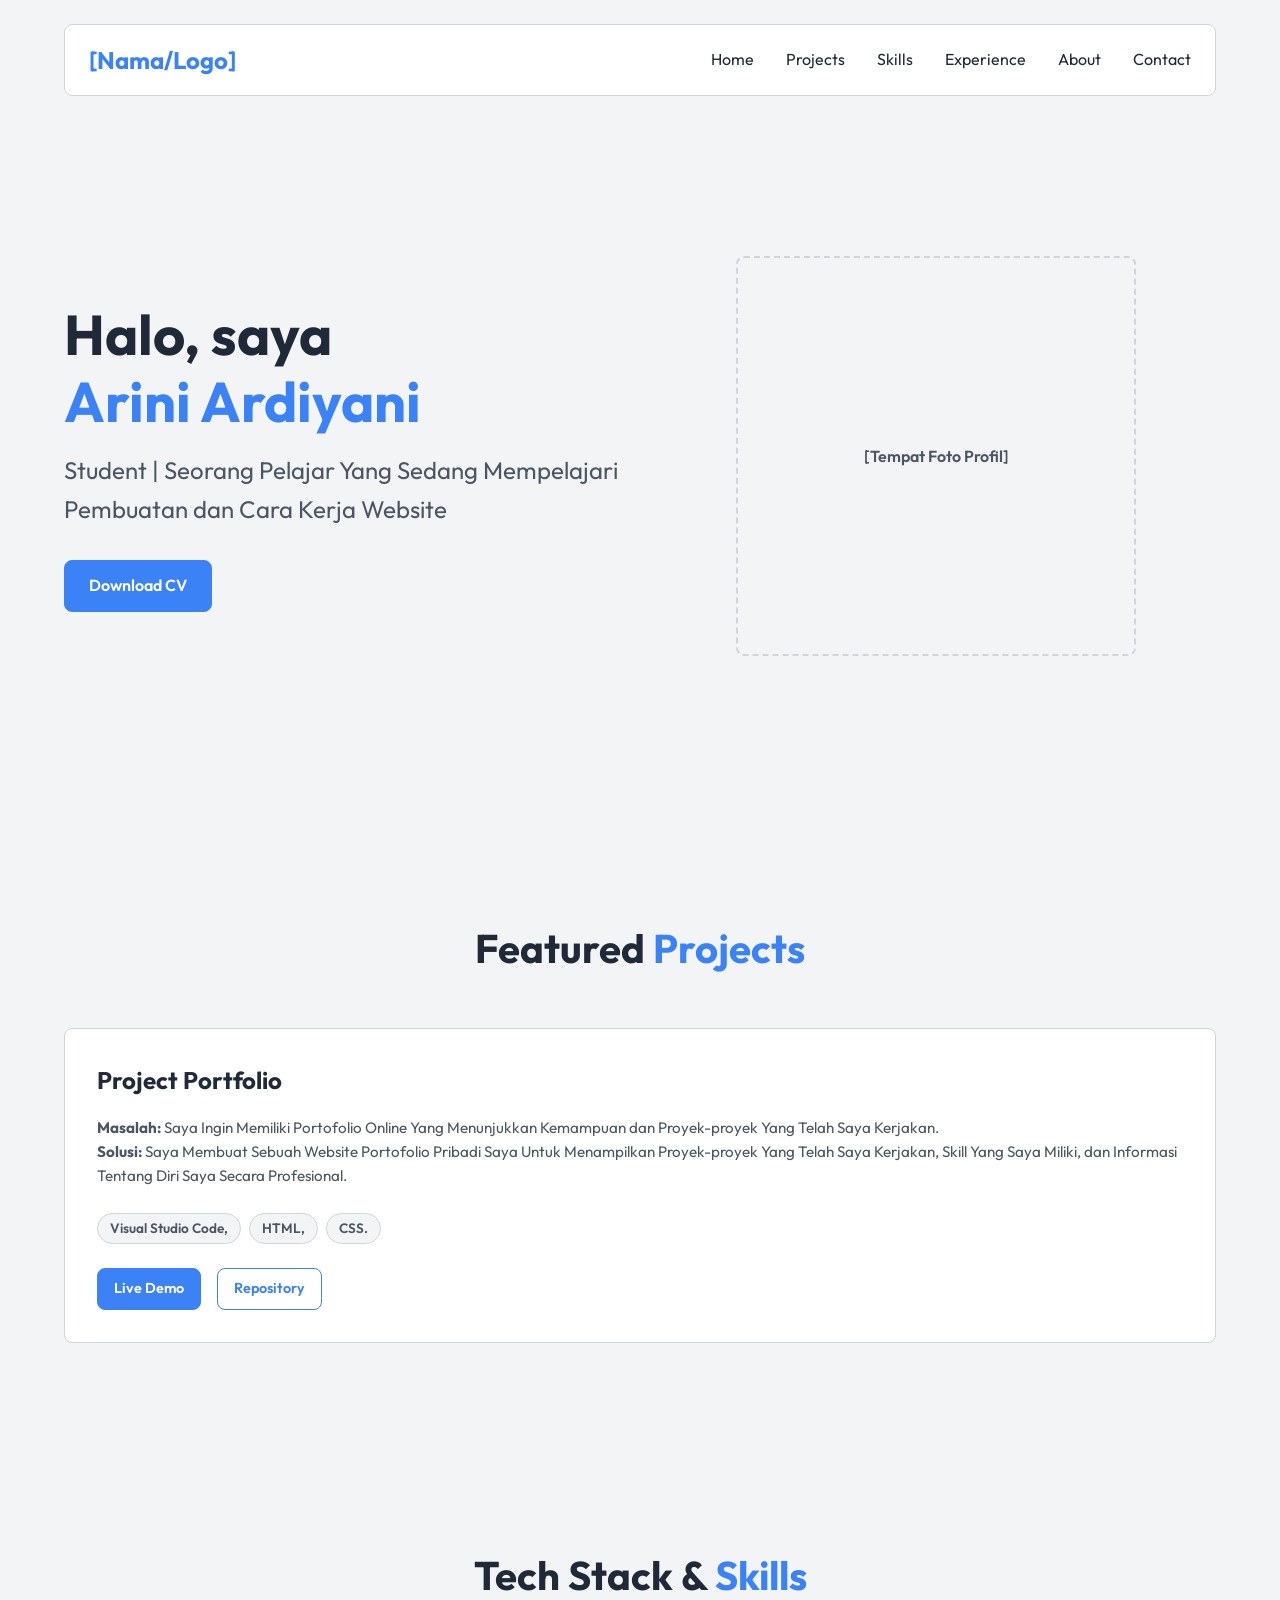
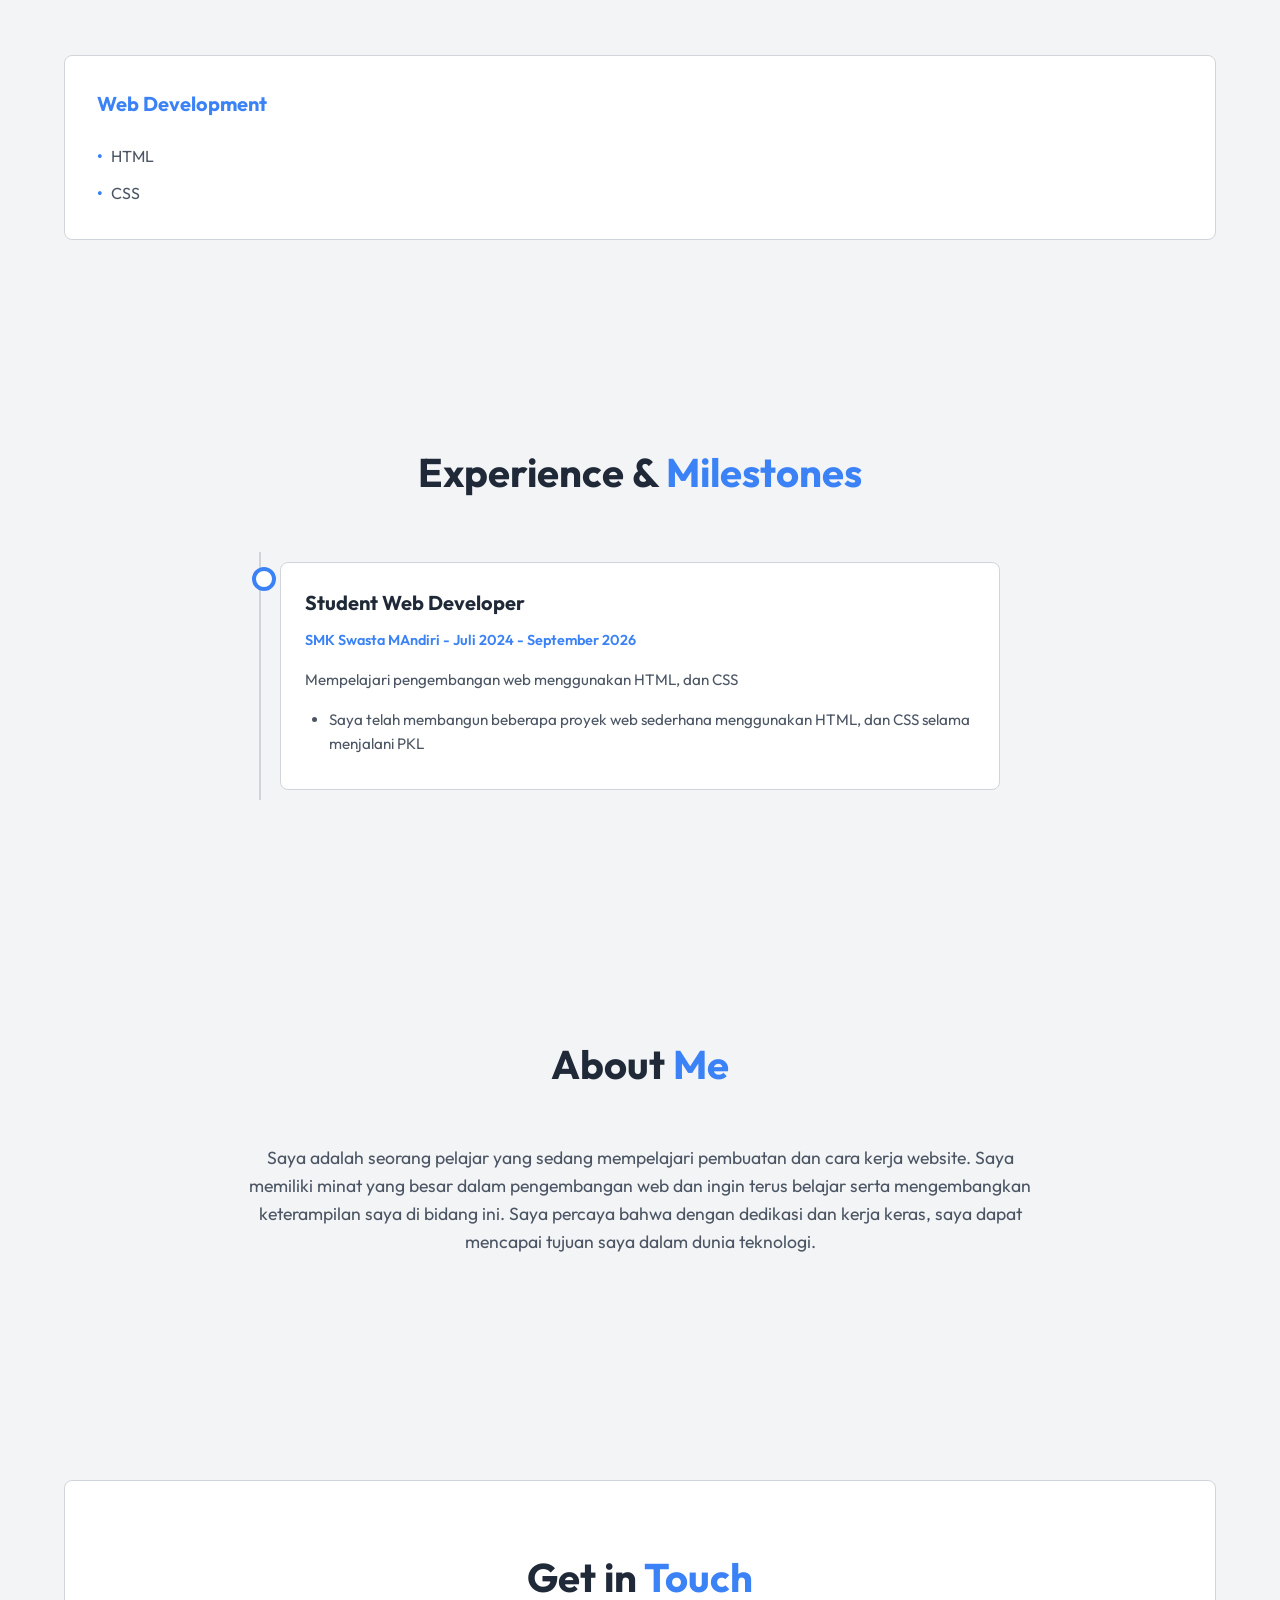
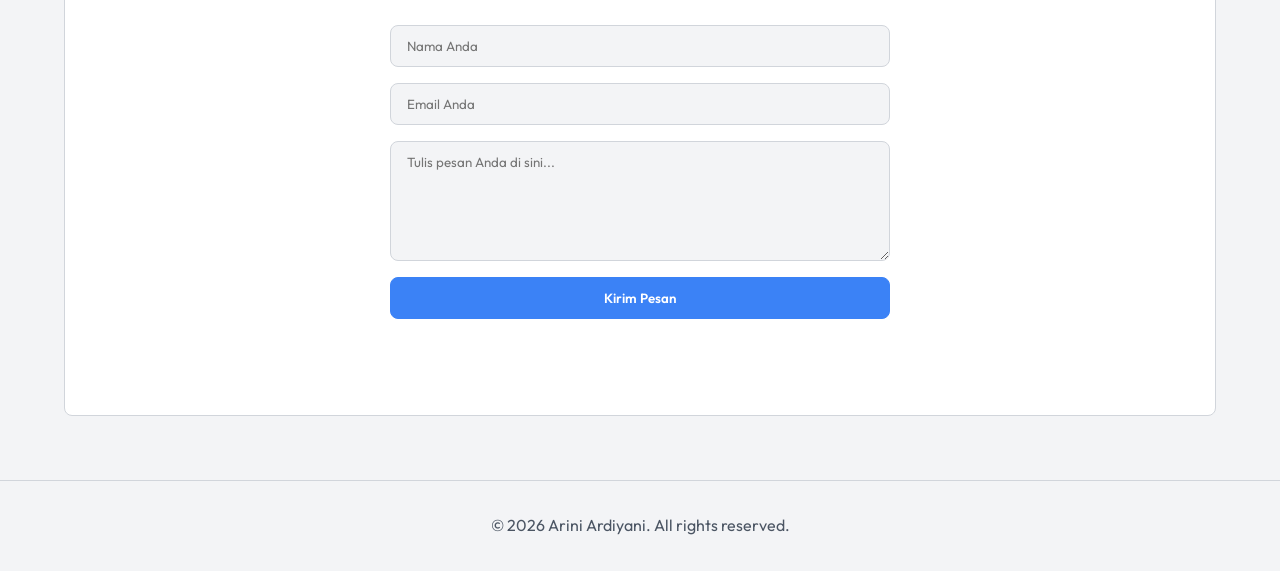
<file: praktek_portopolio/index.html>
<!DOCTYPE html>
<html lang="id">
<head>
    <meta charset="UTF-8">
    <meta name="viewport" content="width=device-width, initial-scale=1.0">
    <meta name="description" content="Template Portfolio">
    <title>Arini Ardiyani - Portfolio</title>
    <link href="https://fonts.googleapis.com/css2?family=Outfit:wght@300;400;600;700&display=swap" rel="stylesheet">
    <link rel="stylesheet" href="style.css">
</head>
<body>
    <div class="container">
        <!-- Navbar -->
        <nav>
            <div class="logo">[Nama/Logo]</div>
            <div class="nav-links">
                <a href="#home">Home</a>
                <a href="#projects">Projects</a>
                <a href="#skills">Skills</a>
                <a href="#experience">Experience</a>
                <a href="#about">About</a>
                <a href="#contact">Contact</a>
            </div>
        </nav>

        <!-- 1. Hero Section -->
        <section class="hero" id="home">
            <div class="hero-content">
                <h1>Halo, saya <br><span style="color: var(--accent-color);">Arini Ardiyani</span></h1>
                <h2>Student | Seorang Pelajar Yang Sedang Mempelajari Pembuatan dan Cara Kerja Website</h2>
                <a href="#" class="btn btn-primary">Download CV</a>
            </div>
            <div class="hero-image">
                <!-- Tempat siswa memasukkan tag <img> nantinya -->
                <div class="image-placeholder">
                    [Tempat Foto Profil]
                </div>
            </div>
        </section>

        <!-- 2. Featured Projects -->
        <section id="projects">
            <h2 class="section-title">Featured <span>Projects</span></h2>
            <div class="projects-grid">
                <!-- Project 1 -->
                <div class="project-card">
                    <h3 class="project-title">Project Portfolio</h3>
                    <p class="project-desc">
                        <strong>Masalah:</strong> Saya Ingin Memiliki Portofolio Online Yang Menunjukkan Kemampuan dan Proyek-proyek Yang Telah Saya Kerjakan.<br>
                        <strong>Solusi:</strong> Saya Membuat Sebuah Website Portofolio Pribadi Saya Untuk Menampilkan Proyek-proyek Yang Telah Saya Kerjakan, Skill Yang Saya Miliki, dan Informasi Tentang Diri Saya Secara Profesional.
                    </p>
                    <div class="tech-stack">
                        <span class="tech-tag">Visual Studio Code,</span>
                        <span class="tech-tag">HTML,</span>
                        <span class="tech-tag">CSS.</span>
                    </div>
                    <div class="project-links">
                        <a href="#" class="btn btn-primary" style="padding: 8px 16px; font-size: 0.9rem;">Live Demo</a>
                        <a href="#" class="btn btn-secondary" style="padding: 8px 16px; font-size: 0.9rem;">Repository</a>
                    </div>
                </div>
                <!-- Project 2 & 3 disembunyikan untuk ringkas, lihat kode asli -->
            </div>
        </section>

        <!-- 3. Tech Stack & Skills -->
        <section id="skills">
            <h2 class="section-title">Tech Stack & <span>Skills</span></h2>
            <div class="skills-container">
                <div class="skill-category">
                    <h3>Web Development</h3>
                    <ul class="skill-list">
                        <li>HTML</li>
                        <li>CSS</li>
                    </ul>
                </div>
            </div>
        </section>

        <!-- 4. Experience & Milestones -->
        <section id="experience">
            <h2 class="section-title">Experience & <span>Milestones</span></h2>
            <div class="timeline">
                <div class="timeline-item">
                    <div class="timeline-content">
                        <h3>Student Web Developer</h3>
                        <span class="timeline-date">SMK Swasta MAndiri - Juli 2024 - September 2026</span>
                        <p>Mempelajari pengembangan web menggunakan HTML, dan CSS</p>
                        <ul>
                            <li>Saya telah membangun beberapa proyek web sederhana menggunakan HTML, dan CSS selama menjalani PKL</li>
                        </ul>
                    </div>
                </div>
            </div>
        </section>

        <!-- 5. About Me -->
        <section id="about">
            <h2 class="section-title">About <span>Me</span></h2>
            <div class="about-content">
                <p>
                   Saya adalah seorang pelajar yang sedang mempelajari pembuatan dan cara kerja website. Saya memiliki minat yang besar dalam pengembangan web dan ingin terus belajar serta mengembangkan keterampilan saya di bidang ini. Saya percaya bahwa dengan dedikasi dan kerja keras, saya dapat mencapai tujuan saya dalam dunia teknologi.
                </p>
            </div>
        </section>

        <!-- 6. Contact & Footer -->
        <section id="contact" style="padding-bottom: 0;">
            <div class="contact">
                <h2 class="section-title" style="margin-bottom: 1rem;">Get in <span>Touch</span></h2>
                <form class="contact-form">
                    <input type="text" placeholder="Nama Anda" required>
                    <input type="email" placeholder="Email Anda" required>
                    <textarea placeholder="Tulis pesan Anda di sini..." required></textarea>
                    <button type="submit" class="btn btn-primary" style="width: 100%;">Kirim Pesan</button>
                </form>
            </div>
        </section>
    </div>

    <footer>
        <p>&copy; 2026 Arini Ardiyani. All rights reserved.</p>
    </footer>
</body>
</html>
</file>
<file: praktek_portopolio/style.css>
:root {
    --bg-color: #f3f4f6;
    --surface-color: #ffffff;
    --text-primary: #1f2937;
    --text-secondary: #4b5563;
    --accent-color: #3b82f6;
    --card-hover-bg: #f9fafb;
    --border-color: #d1d5db;
    --transition: all 0.3s ease;
}

* {
    margin: 0;
    padding: 0;
    box-sizing: border-box;
    font-family: 'Outfit', sans-serif;
    scroll-behavior: smooth;
}

body {
    background-color: var(--bg-color);
    color: var(--text-primary);
    line-height: 1.6;
}

a {
    text-decoration: none;
    color: inherit;
}

.container {
    max-width: 1200px;
    margin: 0 auto;
    padding: 0 24px;
}

/* Navbar */
nav {
    padding: 16px 24px;
    margin-top: 24px;
    display: flex;
    justify-content: space-between;
    align-items: center;
    position: sticky;
    top: 24px;
    background: var(--surface-color);
    border: 1px solid var(--border-color);
    border-radius: 8px;
    z-index: 100;
}

.logo {
    font-weight: 700;
    font-size: 1.5rem;
    color: var(--accent-color);
}

.nav-links {
    display: flex;
    gap: 2rem;
}

.nav-links a {
    font-size: 1rem;
    font-weight: 400;
    transition: var(--transition);
}

.nav-links a:hover {
    color: var(--accent-color);
}

/* Buttons */
.btn {
    display: inline-block;
    padding: 12px 24px;
    border-radius: 8px;
    font-weight: 600;
    cursor: pointer;
    transition: var(--transition);
    border: none;
    outline: none;
    text-align: center;
}

.btn-primary {
    background: var(--accent-color);
    color: white;
    border: 1px solid var(--accent-color);
}

.btn-primary:hover {
    opacity: 0.9;
}

.btn-secondary {
    background: transparent;
    border: 1px solid var(--accent-color);
    color: var(--accent-color);
}

.btn-secondary:hover {
    background: var(--bg-color);
}

/* Typography */
section {
    padding: 100px 0;
}

.section-title {
    font-size: 2.5rem;
    margin-bottom: 3rem;
    text-align: center;
    font-weight: 700;
}

.section-title span {
    color: var(--accent-color);
}

/* 1. Hero Section */
.hero {
    display: flex;
    align-items: center;
    justify-content: space-between;
    min-height: 80vh;
    gap: 2rem;
}

.hero-content {
    flex: 1;
}

.hero h1 {
    font-size: 3.5rem;
    line-height: 1.2;
    margin-bottom: 1rem;
}

.hero h2 {
    font-size: 1.5rem;
    color: var(--text-secondary);
    font-weight: 400;
    margin-bottom: 2rem;
}

.hero-image {
    flex: 1;
    display: flex;
    justify-content: center;
}

.hero-image img {
    width: 100%;
    max-width: 400px;
    border-radius: 8px;
    border: 1px solid var(--border-color);
    background-color: var(--surface-color);
}

.image-placeholder {
    width: 100%;
    max-width: 400px;
    aspect-ratio: 1 / 1;
    border-radius: 8px;
    border: 2px dashed var(--border-color);
    background-color: var(--bg-color);
    display: flex;
    align-items: center;
    justify-content: center;
    color: var(--text-secondary);
    font-weight: 600;
}

/* 2. Featured Projects */
.projects-grid {
    display: grid;
    grid-template-columns: repeat(auto-fit, minmax(300px, 1fr));
    gap: 2rem;
}

.project-card {
    background: var(--surface-color);
    border-radius: 8px;
    padding: 2rem;
    transition: var(--transition);
    border: 1px solid var(--border-color);
    display: flex;
    flex-direction: column;
}

.project-card:hover {
    transform: translateY(-5px);
    background: var(--card-hover-bg);
    border-color: var(--accent-color);
}

.project-title {
    font-size: 1.5rem;
    margin-bottom: 1rem;
}

.project-desc {
    color: var(--text-secondary);
    margin-bottom: 1.5rem;
    font-size: 0.95rem;
    flex-grow: 1;
}

.tech-stack {
    display: flex;
    flex-wrap: wrap;
    gap: 0.5rem;
    margin-bottom: 1.5rem;
}

.tech-tag {
    background: var(--bg-color);
    border: 1px solid var(--border-color);
    color: var(--text-secondary);
    padding: 4px 12px;
    border-radius: 20px;
    font-size: 0.85rem;
    font-weight: 600;
}

.project-links {
    display: flex;
    gap: 1rem;
}

/* 3. Tech Stack & Skills */
.skills-container {
    display: grid;
    grid-template-columns: repeat(auto-fit, minmax(250px, 1fr));
    gap: 2rem;
}

.skill-category {
    background: var(--surface-color);
    padding: 2rem;
    border-radius: 8px;
    border: 1px solid var(--border-color);
}

.skill-category h3 {
    margin-bottom: 1.5rem;
    color: var(--accent-color);
    font-size: 1.25rem;
}

.skill-list {
    list-style: none;
    display: flex;
    flex-direction: column;
    gap: 0.75rem;
}

.skill-list li {
    color: var(--text-secondary);
    display: flex;
    align-items: center;
    gap: 0.5rem;
}

.skill-list li::before {
    content: "•";
    color: var(--accent-color);
    font-weight: bold;
}

/* 4. Experience & Milestones */
.timeline {
    position: relative;
    max-width: 800px;
    margin: 0 auto;
}

.timeline::after {
    content: '';
    position: absolute;
    width: 2px;
    background: var(--border-color);
    top: 0;
    bottom: 0;
    left: 20px;
    margin-left: -1px;
}

.timeline-item {
    padding: 10px 40px;
    position: relative;
    width: 100%;
    margin-bottom: 2rem;
}

.timeline-item::after {
    content: '';
    position: absolute;
    width: 16px;
    height: 16px;
    right: auto;
    background-color: var(--surface-color);
    border: 4px solid var(--accent-color);
    top: 15px;
    border-radius: 50%;
    z-index: 1;
    left: 12px;
}

.timeline-content {
    background: var(--surface-color);
    padding: 24px;
    border-radius: 8px;
    border: 1px solid var(--border-color);
}

.timeline-content h3 {
    font-size: 1.25rem;
    margin-bottom: 0.5rem;
}

.timeline-date {
    color: var(--accent-color);
    font-weight: 600;
    font-size: 0.9rem;
    margin-bottom: 1rem;
    display: inline-block;
}

.timeline-content p {
    color: var(--text-secondary);
    font-size: 0.95rem;
}

.timeline-content ul {
    margin-top: 1rem;
    padding-left: 1.5rem;
    color: var(--text-secondary);
    font-size: 0.95rem;
}

.timeline-content li {
    margin-bottom: 0.5rem;
}

/* 5. About Me */
.about-content {
    max-width: 800px;
    margin: 0 auto;
    text-align: center;
}

.about-content p {
    font-size: 1.1rem;
    color: var(--text-secondary);
    margin-bottom: 1.5rem;
}

/* 6. Contact & Footer */
.contact {
    background: var(--surface-color);
    border-radius: 8px;
    border: 1px solid var(--border-color);
    padding: 4rem 2rem;
    text-align: center;
    margin-bottom: 4rem;
}

.contact p {
    color: var(--text-secondary);
    margin-bottom: 2rem;
    max-width: 600px;
    margin-left: auto;
    margin-right: auto;
}

.contact-form {
    max-width: 500px;
    margin: 0 auto 2rem;
    display: flex;
    flex-direction: column;
    gap: 1rem;
}

.contact-form input,
.contact-form textarea {
    width: 100%;
    padding: 12px 16px;
    border-radius: 8px;
    background: var(--bg-color);
    border: 1px solid var(--border-color);
    color: var(--text-primary);
    font-family: inherit;
}

.contact-form textarea {
    resize: vertical;
    min-height: 120px;
}

.contact-form input:focus,
.contact-form textarea:focus {
    outline: none;
    border-color: var(--accent-color);
}

footer {
    text-align: center;
    padding: 2rem 0;
    border-top: 1px solid var(--border-color);
    color: var(--text-secondary);
}

.social-links {
    display: flex;
    justify-content: center;
    gap: 1.5rem;
    margin-bottom: 1.5rem;
}

.social-links a {
    font-size: 1.5rem;
    transition: var(--transition);
}

.social-links a:hover {
    color: var(--accent-color);
    transform: translateY(-2px);
}

@media (max-width: 768px) {
    .hero {
        flex-direction: column-reverse;
        text-align: center;
        padding-top: 2rem;
    }

    .hero h1 {
        font-size: 2.5rem;
    }

    .nav-links {
        display: none;
    }
}
</file>
